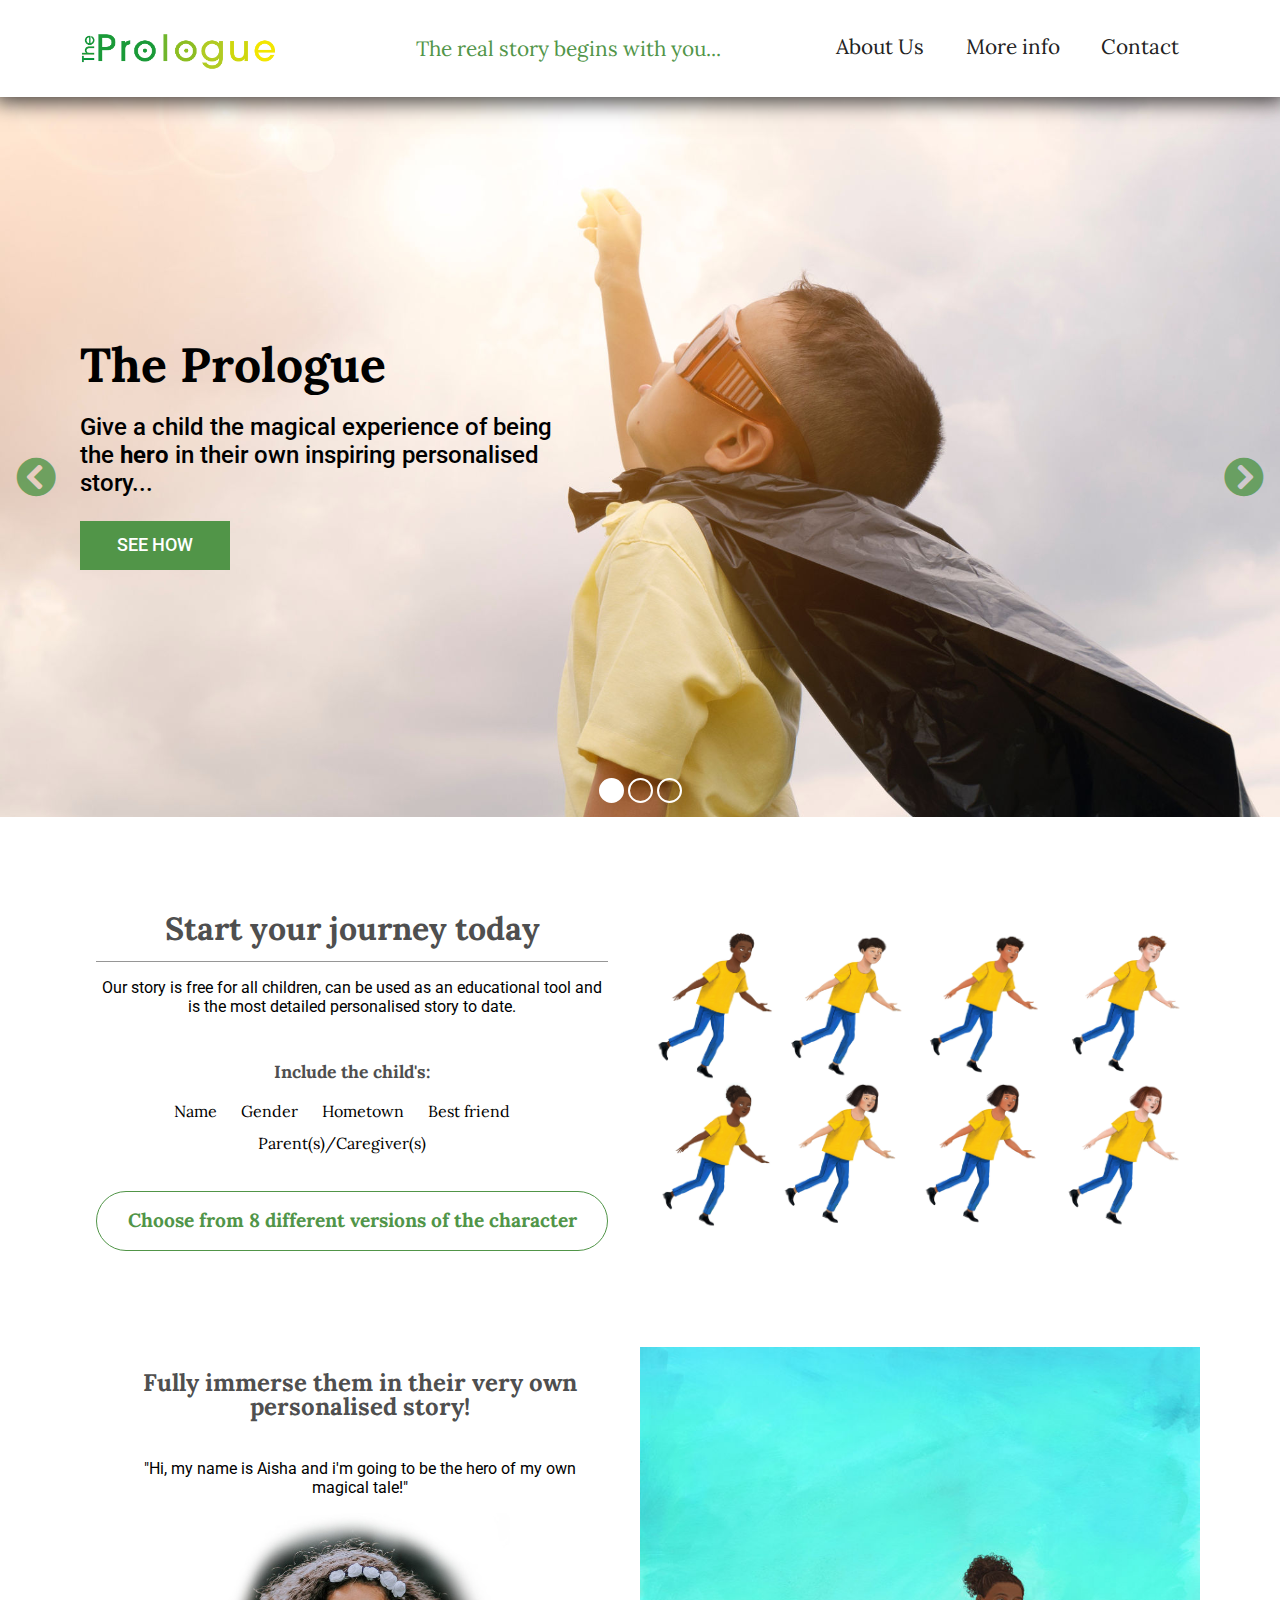
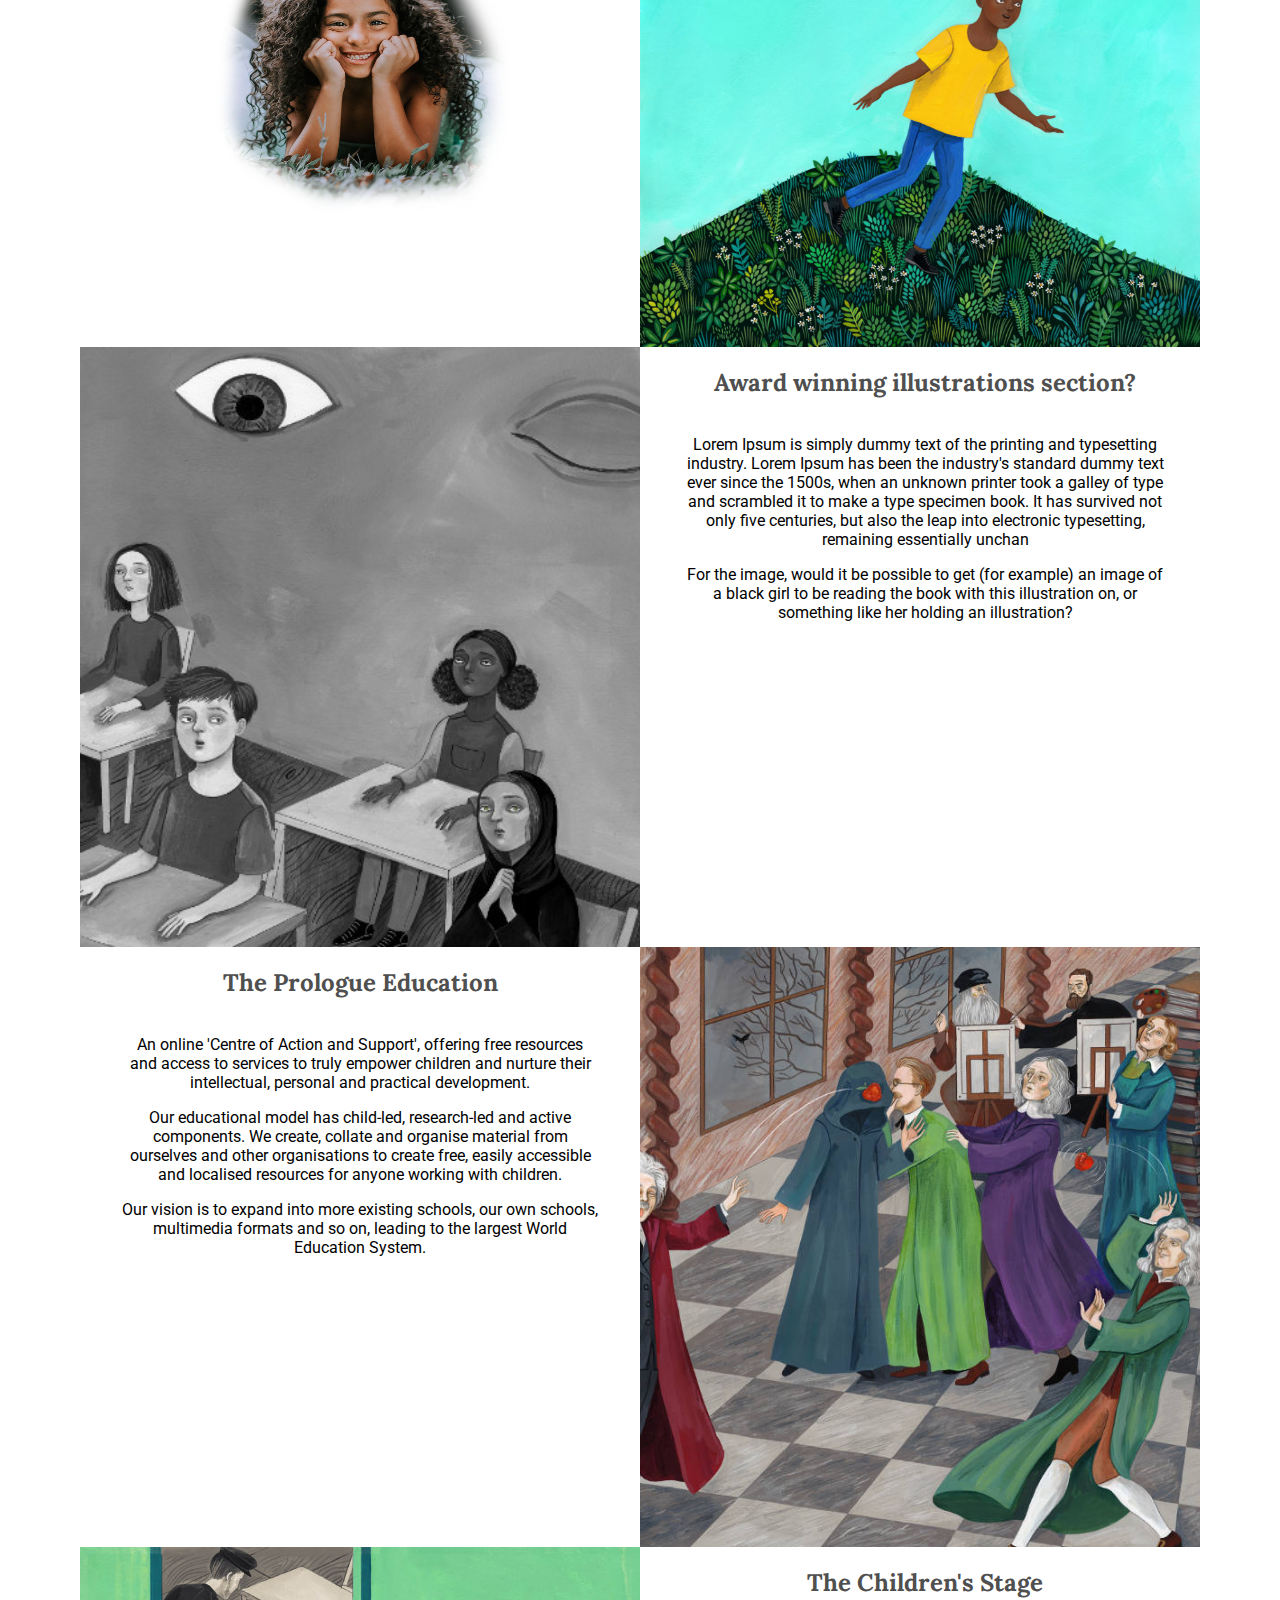
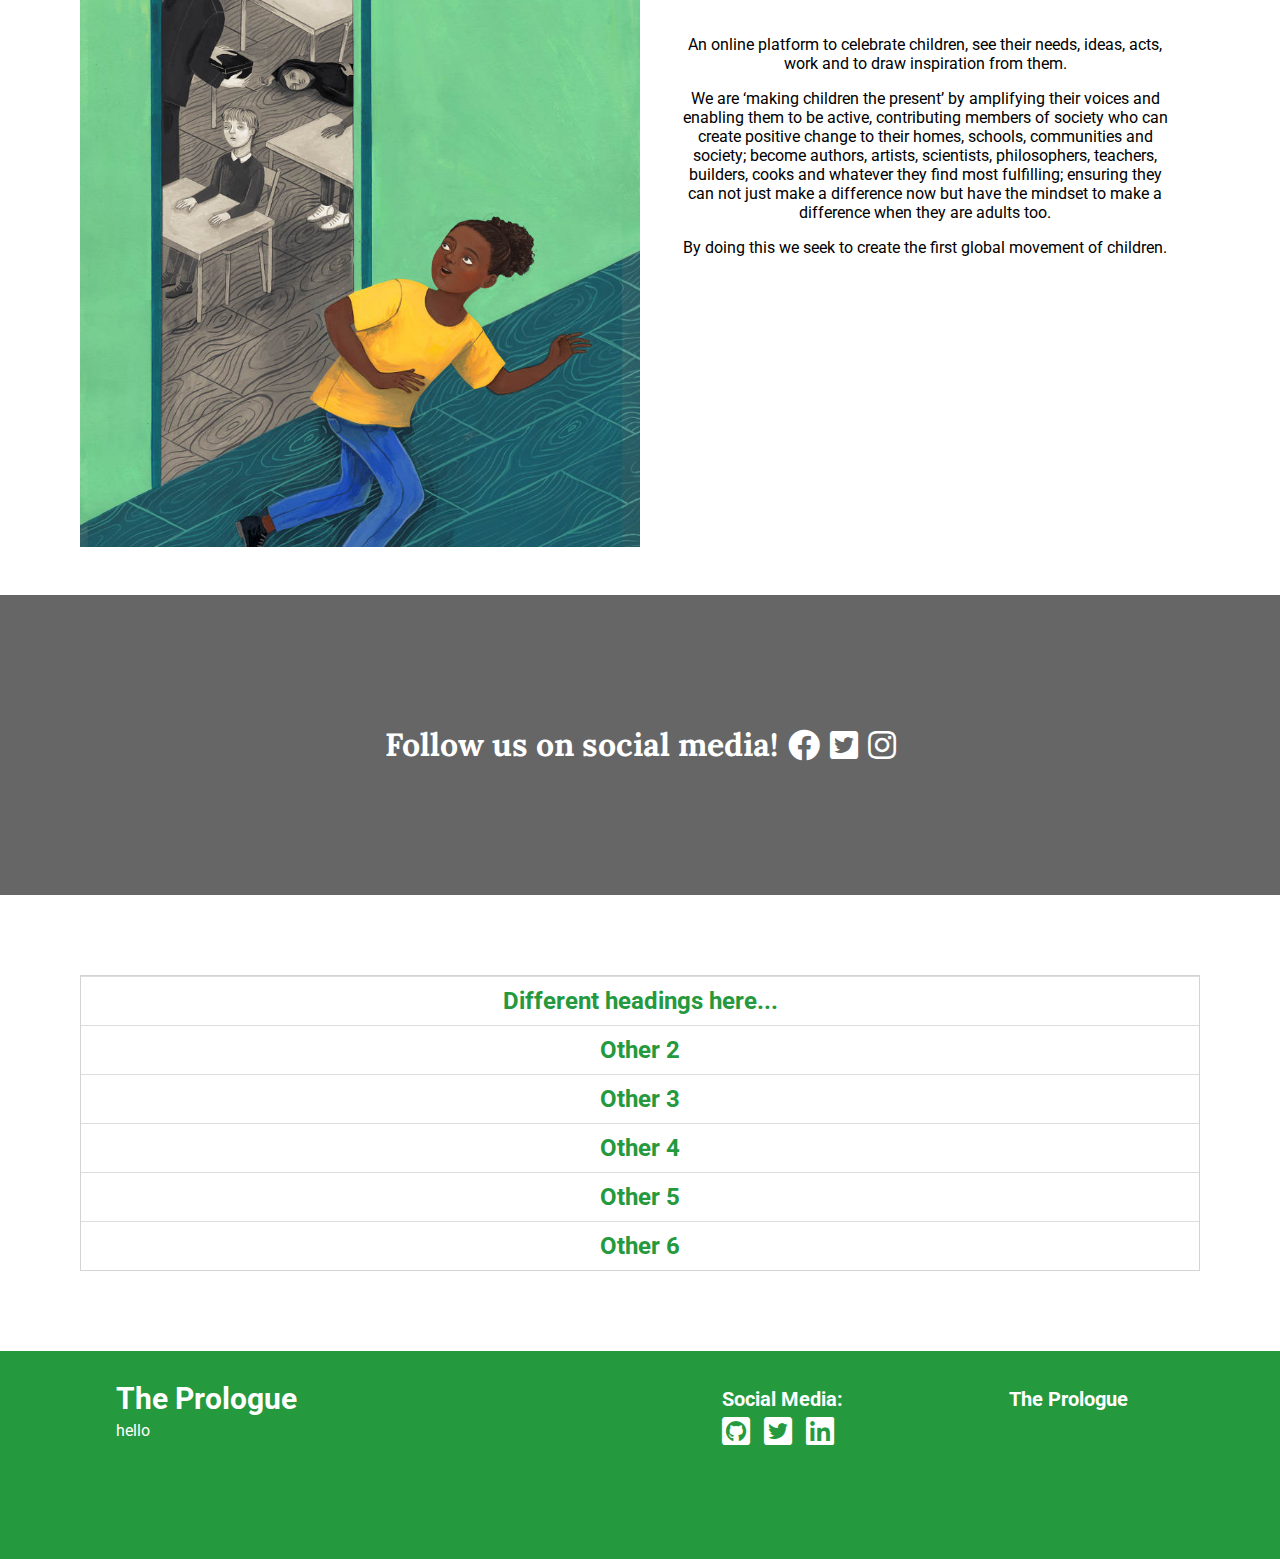
<file: index.html>
<!DOCTYPE HTML>
<html lang="en-gb">

<head>
	<meta charset="utf-8">
	<meta content="" name="description">
	<meta content="" name="keywords">
	<meta content="Luke Swann" name="author">
	<meta content="width=device-width, initial-scale=1" name="viewport">

	<!--[if lt IE 9]> 
        <script src="http://html5shiv.googlecode.com/svn/trunk/html5.js"></script> 
        <![endif]-->

	<!-- 	Font awesome and favicon 	-->

	<link href="https://use.fontawesome.com/releases/v5.0.6/css/all.css" rel="stylesheet">
	<link rel="icon" href="images/favicon.ico" type="image/x-icon">

	<!--    Google Fonts     -->

	<link href="https://fonts.googleapis.com/css?family=Lora%7cOld+Standard+TT%7cRoboto" rel="stylesheet">
	<link href="https://fonts.googleapis.com/css?family=Gloria+Hallelujah" rel="stylesheet">

	<title>The Prologue - Homepage</title>

	<link href="style.css" rel="stylesheet">



</head>

<!-- Remember to optimise all images -->

<body>

	<header class="nav-container">
		<div class="nav-item">

			<a href="index.html"><img class="logo" src="images/theprologue-logo.png" alt="The Prologue Logo" title="Link back to homepage"></a>

		</div>

		<div class="nav-item">

			<p>The real story begins with you...</p>

		</div>

		<div class="nav-item">

			<nav>
				<ul>
					<li>
						<a href="index.html" title="What we do">About Us</a>
					</li>
					<li>
						<a href="index.html" title="More information">More info</a>
					</li>
					<li>
						<a href="#parallax" title="Contact us for a quote">Contact</a>
					</li>
				</ul>
			</nav>

		</div>
	</header>

	<!-- BANNER -->

	<section class="landing-banner">

		<article class="mySlides fade">

			<div class="banner-image1">

				<div class="left" onclick="plusDivs(-1)">
					<i class="fas fa-chevron-circle-left"></i>
				</div>

				<div class="right" onclick="plusDivs(1)">
					<i class="fas fa-chevron-circle-right"></i>
				</div>

				<!-- Transition arrow from left to right when page loads -->

				<div class="banner-text box1">

					<h1>The Prologue</h1>

					<p>Give a child the magical experience of being the <strong>hero</strong> in their own inspiring personalised story...</p>

					<a class="button">See how</a>

				</div>
			</div>
		</article>

		<article class="mySlides fade">
			<div class="banner-image2">

				<div class="left" onclick="plusDivs(-1)">
					<i class="fas fa-chevron-circle-left"></i>
				</div>

				<div class="right" onclick="plusDivs(1)">
					<i class="fas fa-chevron-circle-right"></i>
				</div>
				<!-- Transition arrow from left to right when page loads -->

				<div class="banner-text box2">

					<h1>The Prologue Education</h1>

					 <p>An online 'Centre of Action and Support' to truly empower children and nurture their intellectual, personal and practical development</p> 

					<a class="button">Discover</a>

				</div>
			</div>
		</article>

		<article class="mySlides fade">

			<div class="banner-image3">

				<div class="left" onclick="plusDivs(-1)">
					<i class="fas fa-chevron-circle-left"></i>
				</div>

				<div class="right" onclick="plusDivs(1)">
					<i class="fas fa-chevron-circle-right"></i>
				</div>
				<!-- Transition arrow from left to right when page loads -->

				<div class="banner-text box1">

					<h1>Children's Stage</h1>

					<p>An online platform to celebrate children, see their needs, ideas, acts, work and to draw inspiration from them</p>

					<a class="button yellow-button">See more</a>

				</div>
			</div>
		</article>
	</section>

	<div class="display-container">
		<div class="center">

			<span class="circles move hover-white" onclick="currentDiv(1)"></span>
			<span class="circles move hover-white" onclick="currentDiv(2)"></span>
			<span class="circles move hover-white" onclick="currentDiv(3)"></span>

		</div>
	</div>

	<section class="trailer-container">

		<div class="trailer-item">

			<div class="trailer-item-text">

				<h2>Start your journey today</h2>

				<p>Our story is free for all children, can be used as an educational tool and is the most detailed personalised story to date.</p>
				
				<div class="trailer-list-container">
					<h4>
					Include the child's:	
					</h4>
					<ul class="trailer-list">
						<li>Name
						</li>
						<li>Gender
						</li>
						<li>Hometown
						</li>
						<li>Best friend
						</li>
						<li>Parent(s)/Caregiver(s)
						</li>
					</ul>
				</div>
				
				<h3>Choose from 8 different versions of the character</h3>

			</div>
		</div>
			
			<div class="trailer-item">
				
				<img src="images/character-collage1.png">

		</div>
	</section>
		
		<!-- Container for the image gallery -->
		<main>
		
				<div class="gallery">

					<!-- <div class="gallery-item illustration-bg-image1"> -->

					<div class="gallery-item">

						<h2 class="gallery-heading">Fully immerse them in their very own personalised story!</h2>

						<div class="gallery-description">

							<!-- <img src="images/stock-image-small2.jpg"> -->

							<p>"Hi, my name is Aisha and i'm going to be the hero of my own magical tale!"</p>
			
						</div>
						
						<img class="stock-position" src="images/stock-image-small.jpg" height="300px" width="300px">
						
					</div>
					
					
						<div class="gallery-item illustration-bg-image5">

						</div>
						
						
					
				
				</div>
	
		
			<section class="award-winning-illustrations">
				<div class="gallery">
					
					<div class="gallery-item illustration-bg-image3">

					</div>

					<div class="gallery-item">

						<h2 class="gallery-heading">Award winning illustrations section?</h2>

						<div class="gallery-description">

							<p>Lorem Ipsum is simply dummy text of the printing and typesetting industry. Lorem Ipsum has been the industry's standard dummy text ever since the 1500s, when an unknown printer took a galley of type and scrambled it to make a type specimen book. It has survived not only five centuries, but also the leap into electronic typesetting, remaining essentially unchan</p>

							<!-- <img src="images/stock-image-small2.jpg"> -->

							<p>For the image, would it be possible to get (for example) an image of a black girl to be reading the book with this illustration on, or something like her holding an illustration?</p>

						</div>
					</div>
					
					
				</div>
			
			</section>
			
			<div class="gallery">

					<div class="gallery-item">

						<h2 class="gallery-heading">The Prologue Education</h2>

						<div class="gallery-description">

							<p>An online 'Centre of Action and Support', offering free resources and access to services to truly empower children and nurture their intellectual, personal and practical development. </p>

							<!-- <img src="images/stock-image-small2.jpg"> -->

							<p>Our educational model has child-led, research-led and active components. We create, collate and organise material from ourselves and other organisations to create free, easily accessible and localised resources for anyone working with children.</p>
							
							<p>Our vision is to expand into more existing schools, our own schools, multimedia formats and so on, leading to the largest World Education System. </p>

						</div>
					</div>
					
						<div class="gallery-item illustration-bg-image2">

					</div>

				</div>

			<section class="personalised-story">
				<div class="gallery">
				
					<div class="gallery-item illustration-bg-image4">

					</div>
				
					<div class="gallery-item">

						<h2 class="gallery-heading">The Children's Stage</h2>

						<div class="gallery-description">

							<p>An online platform to celebrate children, see their needs, ideas, acts, work and to draw inspiration from them.<p></p> 
							
							<!-- Amplify the we are "making children the present" part. Make it stand out a bit more rather than just loads of boring written text -->
							
							<p>We are ‘making children the present’ by amplifying their voices and enabling them to be active, contributing members of society who can create positive change to their homes, schools, communities and society; become authors, artists, scientists, philosophers, teachers, builders, cooks and whatever they find most fulfilling; ensuring they can not just make a difference now but have the mindset to make a difference when they are adults too.</p>
								
							<p> By doing this we seek to create the first global movement of children.</p>

						</div>
					</div>
				
				</div>
		</section>
		</main>


		

		<section class="parallax" id="parallax">
			<div class="paraContent">
				<h2>Follow us on social media! </h2>
				
				<br>

				<!-- Increase left and right padding on these elements and change colour -->
				
				<i class="fab fa-facebook"></i>
				<i class="fab fa-twitter-square"></i>
				<i class="fab fa-instagram"></i>
			</div>
		</section>

		<!-- DROPDOWN MENU SECTION 	-->
		
		<!-- Luke says to change colour of the hover for the dropdown section -->
		
		<!-- Also include a background image behind it, not sure what to use, but to get rid of the boring white background. -->
	
		<div class="dropdown-menu-container">

			<div class="dropdownMenu">
				<h3>Different headings here...</h3>
				<div class="menuItem">
					<p>Lorem ipsum dolor sit amet, consectetur adipiscing elit. Cras at consectetur massa, ac semper dui. Sed placerat sed massa sit amet gravida. Integer a purus fermentum, faucibus nibh et, facilisis lectus. In hac habitasse platea dictumst.</p>
					<p>Etiam id efficitur magna, ac varius mi. Fusce et blandit purus. Suspendisse non velit viverra, pretium enim at, efficitur libero. Suspendisse potenti. Suspendisse molestie venenatis vestibulum. Praesent molestie semper diam, et fermentum velit luctus sollicitudin. Nulla fermentum vitae ex nec pellentesque.</p>
				</div>
				<h3>Other 2</h3>
				<div class="menuItem">
					<p>Lorem ipsum dolor sit amet, consectetur adipiscing elit. Cras at consectetur massa, ac semper dui. Sed placerat sed massa sit amet gravida. Integer a purus fermentum, faucibus nibh et, facilisis lectus. In hac habitasse platea dictumst.</p>
					<p>Etiam id efficitur magna, ac varius mi. Fusce et blandit purus. Suspendisse non velit viverra, pretium enim at, efficitur libero. Suspendisse potenti. Suspendisse molestie venenatis vestibulum. Praesent molestie semper diam, et fermentum velit luctus sollicitudin. Nulla fermentum vitae ex nec pellentesque.</p>
				</div>

				<h3>Other 3</h3>
				<div class="menuItem">
					<p>Lorem ipsum dolor sit amet, consectetur adipiscing elit. Cras at consectetur massa, ac semper dui. Sed placerat sed massa sit amet gravida. Integer a purus fermentum, faucibus nibh et, facilisis lectus. In hac habitasse platea dictumst.</p>
					<p>Etiam id efficitur magna, ac varius mi. Fusce et blandit purus. Suspendisse non velit viverra, pretium enim at, efficitur libero. Suspendisse potenti. Suspendisse molestie venenatis vestibulum. Praesent molestie semper diam, et fermentum velit luctus sollicitudin. Nulla fermentum vitae ex nec pellentesque.</p>
				</div>

				<h3>Other 4</h3>
				<div class="menuItem">
					<p>Lorem ipsum dolor sit amet, consectetur adipiscing elit. Cras at consectetur massa, ac semper dui. Sed placerat sed massa sit amet gravida. Integer a purus fermentum, faucibus nibh et, facilisis lectus. In hac habitasse platea dictumst.</p>
					<p>Etiam id efficitur magna, ac varius mi. Fusce et blandit purus. Suspendisse non velit viverra, pretium enim at, efficitur libero. Suspendisse potenti. Suspendisse molestie venenatis vestibulum. Praesent molestie semper diam, et fermentum velit luctus sollicitudin. Nulla fermentum vitae ex nec pellentesque.</p>
				</div>

				<h3>Other 5</h3>
				<div class="menuItem">
					<p>Lorem ipsum dolor sit amet, consectetur adipiscing elit. Cras at consectetur massa, ac semper dui. Sed placerat sed massa sit amet gravida. Integer a purus fermentum, faucibus nibh et, facilisis lectus. In hac habitasse platea dictumst.</p>
					<p>Etiam id efficitur magna, ac varius mi. Fusce et blandit purus. Suspendisse non velit viverra, pretium enim at, efficitur libero. Suspendisse potenti. Suspendisse molestie venenatis vestibulum. Praesent molestie semper diam, et fermentum velit luctus sollicitudin. Nulla fermentum vitae ex nec pellentesque.</p>
				</div>

				<h3>Other 6</h3>
				<div class="menuItem">
					<p>Lorem ipsum dolor sit amet, consectetur adipiscing elit. Cras at consectetur massa, ac semper dui. Sed placerat sed massa sit amet gravida. Integer a purus fermentum, faucibus nibh et, facilisis lectus. In hac habitasse platea dictumst.</p>
					<p>Etiam id efficitur magna, ac varius mi. Fusce et blandit purus. Suspendisse non velit viverra, pretium enim at, efficitur libero. Suspendisse potenti. Suspendisse molestie venenatis vestibulum. Praesent molestie semper diam, et fermentum velit luctus sollicitudin. Nulla fermentum vitae ex nec pellentesque.</p>
				</div>
			</div>
		</div>



	<!-- Footer -->
		<footer>
	
		<div class="footer-container">

			<div class="col-2">
				<h4>The Prologue</h4>

				<p>hello</p>
			</div>

			<div class="col-1">
				<h4>Social Media:</h4>

				<p><a href="https://github.com/bindloss"><i class="fab fa-github-square"></i></a></p>

				<p><a href="https://twitter.com/SamBindloss"><i class="fab fa-twitter-square"></i></a></p>

				<p><a href="https://www.linkedin.com/in/sam-bindloss-62516a103/"><i class="fab fa-linkedin"></i></a></p>

			</div>

			<div class="col-1">
				<h4>The Prologue</h4>
				<br>
			</div>
		</div>

<!--

	<section class="follow">

			<h2>Follow our journey!</h2>

			<!-- All social media links here

			<i class="fab fa-facebook"></i>
			<i class="fab fa-twitter-square"></i>
			<i class="fab fa-instagram"></i>

	</section>
	
	-->
		</footer>
	
	<script src="js/jquery.min.js"></script>
	<script src="script.js" type="text/javascript">


	</script>

</body>

</html>
</file>
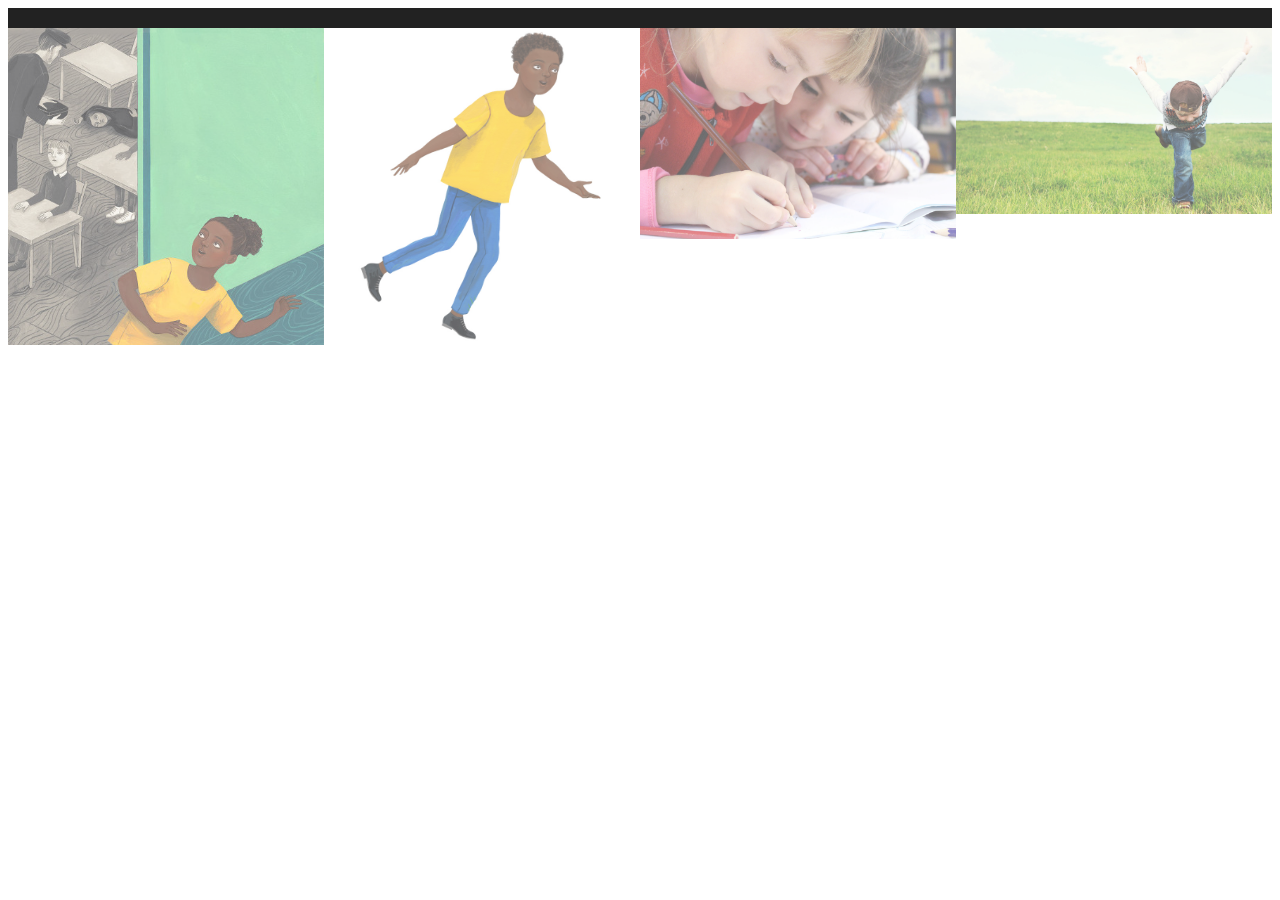
<file: image-carousel.html>
<!DOCTYPE HTML>
<html lang="en-gb">

<head>
	<meta charset="utf-8">
	<meta content="" name="description">
	<meta content="" name="keywords">
	<meta content="Luke Swann" name="author">
	<meta content="width=device-width, initial-scale=1" name="viewport">

	<!--[if lt IE 9]> 
        <script src="http://html5shiv.googlecode.com/svn/trunk/html5.js"></script> 
        <![endif]-->

	<!-- 	Font awesome and favicon 	-->

	<link href="https://use.fontawesome.com/releases/v5.0.6/css/all.css" rel="stylesheet">
	<link rel="icon" href="images/favicon.ico" type="image/x-icon">

	<!--    Google Fonts     -->

	<link href="https://fonts.googleapis.com/css?family=Lora%7cOld+Standard+TT%7cRoboto" rel="stylesheet">
	<link href="https://fonts.googleapis.com/css?family=Gloria+Hallelujah" rel="stylesheet">

	<title>Image gallery test</title>

	<style>
	
	* {
  box-sizing: border-box;
}

/* Position the image container (needed to position the left and right arrows) */
.gallery-container {
  position: relative;
}

/* Hide the images by default */
.gallery{
  display: none;
}

/* Next & previous buttons */
.prev,
.next {
  cursor: pointer;
  position: absolute;
  top: 40%;
  width: auto;
  padding: 16px;
  margin-top: -50px;
  color: white;
  font-weight: bold;
  font-size: 20px;
  border-radius: 0 3px 3px 0;
  user-select: none;
  -webkit-user-select: none;
}

/* Position the "next button" to the right */
.next {
  right: 0;
  border-radius: 3px 0 0 3px;
}

/* On hover, add a black background color with a little bit see-through */
.prev:hover,
.next:hover {
  background-color: rgba(0, 0, 0, 0.8);
}

/* Number text (1/3 etc) */
.numbertext {
  color: #f2f2f2;
  font-size: 12px;
  padding: 8px 12px;
  position: absolute;
  top: 0;
}

/* Container for image text */
.caption-container {
  text-align: center;
  background-color: #222;
  padding: 2px 16px;
  color: white;
}

.row:after {
  content: "";
  display: table;
  clear: both;
}

/* Four columns side by side */
.column {
  float: left;
  width: 25%;
}

/* Add a transparency effect for thumnbail images */
.thumbnail {
  opacity: 0.6;
	cursor: pointer;
}

.active,
.thumbnail:hover {
  opacity: 1;
}
	
</style>

</head>

<body>

	<!-- Container for the image gallery -->
<div class="gallery-container">

  <!-- Full-width images with number text -->
  <div class="gallery">
    <div class="numbertext">1 / 4</div>
      <img src="images/girl-illustration.jpg" style="width: 100%; height:500px;">
  </div>

  <div class="gallery">
    <div class="numbertext">2 / 4</div>
      <img src="images/black-boy.jpg" style="width:100%" height="500px">
  </div>

  <div class="gallery">
    <div class="numbertext">3 / 4</div>
      <img src="images/children-writing.jpg" style="width:100%; height: 500px;">
  </div>

  <div class="gallery">
    <div class="numbertext">4 / 4</div>
      <img src="images/flying-kid.jpg" style="width:100%; height: 500px;">
  </div>

  <!-- Next and previous buttons -->
  <a class="prev" onclick="plusSlides(-1)">&#10094;</a>
  <a class="next" onclick="plusSlides(1)">&#10095;</a>

  <!-- Image text -->
  <div class="caption-container">
    <p id="caption"></p>
  </div>

  <!-- Thumbnail images -->
  <div class="row">
    <div class="column">
      <img class="thumbnail" src="images/girl-illustration.jpg" style="width:100%" onclick="currentSlide(1)" alt="The Woods">
    </div>
    <div class="column"> 
      <img class="thumbnail" src="images/black-boy.jpg" style="width:100%" onclick="currentSlide(2)" alt="Trolltunga, Norway">
    </div>
    <div class="column">
      <img class="thumbnail" src="images/children-writing.jpg" style="width:100%" onclick="currentSlide(3)" alt="Mountains and fjords">
    </div>
    <div class="column">
      <img class="thumbnail" src="images/flying-kid.jpg" style="width:100%" onclick="currentSlide(4)" alt="Northern Lights">
    </div>
  </div>
</div>

<script>

var galleryIndex = 1;
showSlides(slideIndex);

// Next/previous controls
function plusSlides(a) {
  showSlides(galleryIndex += a);
}

// Thumbnail image controls
function currentSlide(a) {
  showSlides(galleryIndex = a);
}

function showSlides(a) {
  var g;
  var slides = document.getElementsByClassName("gallery");
  var thumbnail = document.getElementsByClassName("thumbnail");
  var captionText = document.getElementById("caption");
  if (a > slides.length) {galleryIndex = 1}
  if (a < 1) {galleryIndex = slides.length}
  for (g = 0; g < slides.length; g++) {
    slides[g].style.display = "none";
    slides[g].style.display = "none";
  }
  for (g = 0; g < thumbnail.length; g++) {
    thumbnail[g].className = thumbnail[g].className.replace(" active", "");
  }
  slides[galleryIndex-1].style.display = "block";
  thumbnail[galleryIndex-1].className += " active";
  captionText.innerHTML = thumbnail[galleryIndex-1].alt;
}

</script>
</body>
</html>
</file>
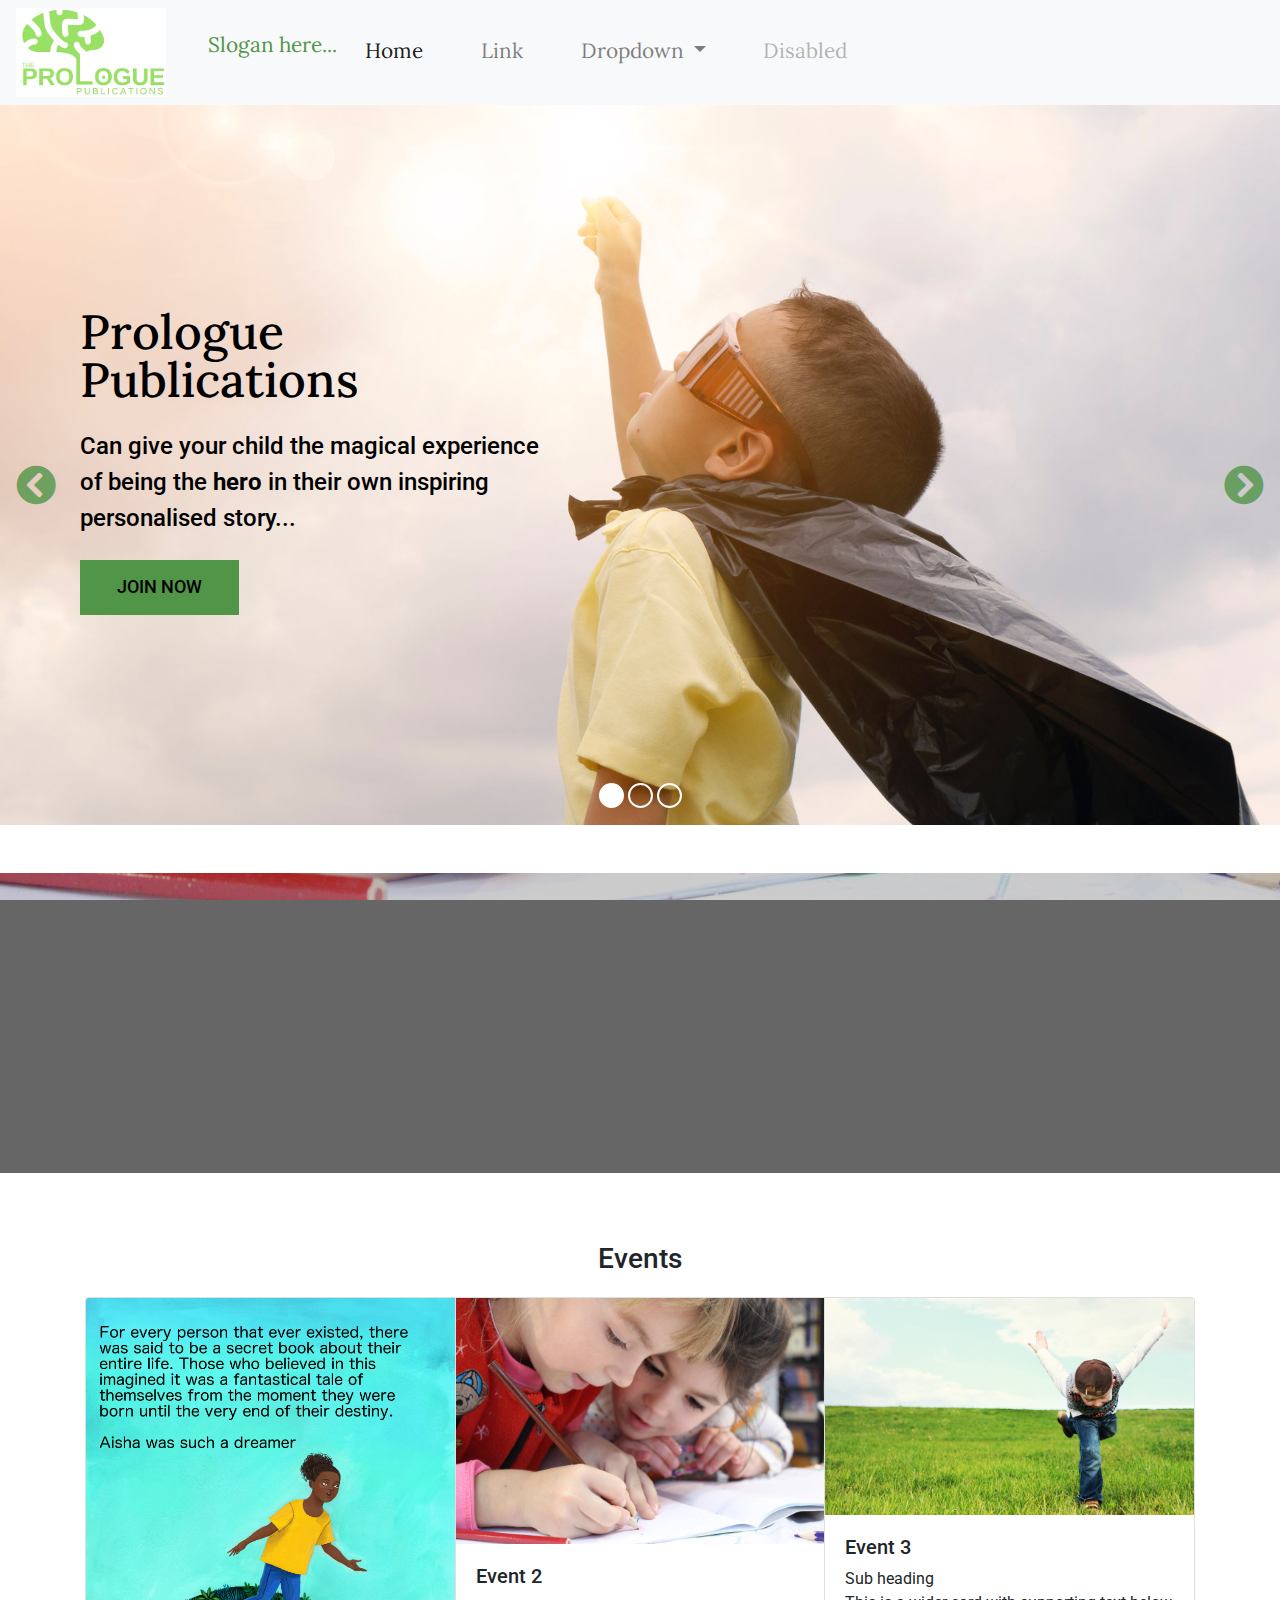
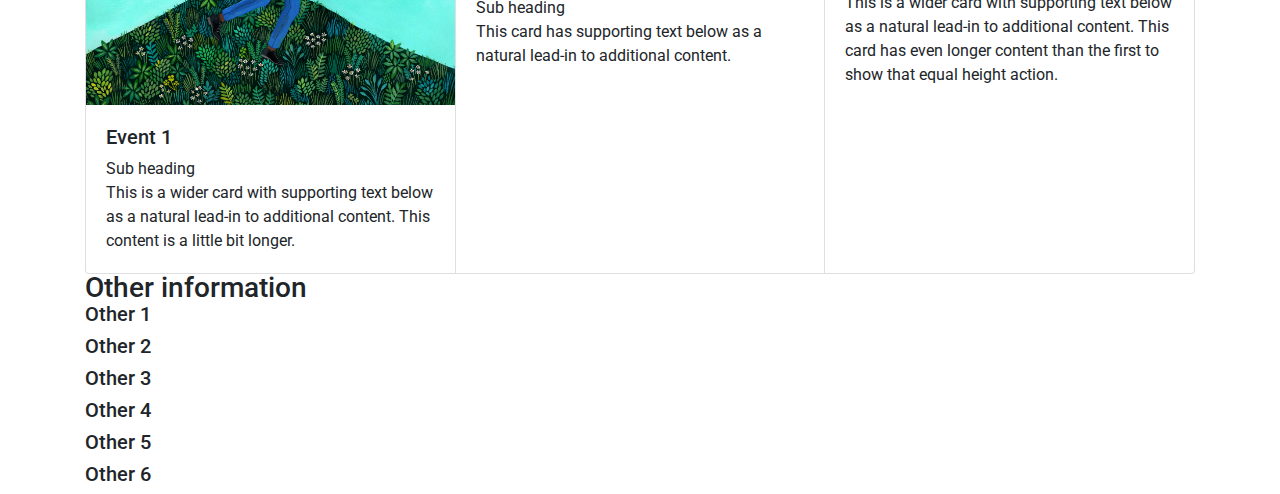
<file: index2.html>
<!DOCTYPE HTML>
<html lang="en-gb">

<head>
	<meta charset="utf-8">
	<meta content="" name="description">
	<meta content="" name="keywords">
	<meta content="Luke Swann" name="author">
	<meta content="width=device-width, initial-scale=1" name="viewport">

	<!--[if lt IE 9]> 
        <script src="http://html5shiv.googlecode.com/svn/trunk/html5.js"></script> 
        <![endif]-->
        
	<!-- BOOTSTRAP -->
	
	<link rel="stylesheet" href="https://maxcdn.bootstrapcdn.com/bootstrap/4.0.0/css/bootstrap.min.css" integrity="sha384-Gn5384xqQ1aoWXA+058RXPxPg6fy4IWvTNh0E263XmFcJlSAwiGgFAW/dAiS6JXm" crossorigin="anonymous">
	<script src="https://maxcdn.bootstrapcdn.com/bootstrap/4.0.0/js/bootstrap.min.js" integrity="sha384-JZR6Spejh4U02d8jOt6vLEHfe/JQGiRRSQQxSfFWpi1MquVdAyjUar5+76PVCmYl" crossorigin="anonymous"></script>

	<!-- 	Font awesome and favicon 	-->

	<link href="https://use.fontawesome.com/releases/v5.0.6/css/all.css" rel="stylesheet">
	<link rel="icon" href="images/favicon.ico" type="image/x-icon">

	<!--    Google Fonts     -->

	<link href="https://fonts.googleapis.com/css?family=Lora%7cOld+Standard+TT%7cRoboto" rel="stylesheet">
	<link href="https://fonts.googleapis.com/css?family=Gloria+Hallelujah" rel="stylesheet">

	<title>Prologue Publicatons - Homepage</title>

	<link href="style.css" rel="stylesheet">



</head>

<!-- Remember to optimise all images -->

<body>

	<header>

	</header>
	
<!-- BOOTSTRAP NAV -->

<nav class="navbar navbar-expand-lg navbar-light bg-light">
 <!--  <a class="navbar-brand" href="#">Navbar</a> -->
 <img src="images/logo.jpg">
  <button class="navbar-toggler" type="button" data-toggle="collapse" data-target="#navbarSupportedContent" aria-controls="navbarSupportedContent" aria-expanded="false" aria-label="Toggle navigation">
    <span class="navbar-toggler-icon"></span>
  </button>
  
  <article class="nav-item">
  	
  	  <p>Slogan here...</p>
  	
  </article>
  


  <div class="collapse navbar-collapse" id="navbarSupportedContent">
    <ul class="navbar-nav mr-auto">
      <li class="nav-item active">
        <a class="nav-link" href="#">Home <span class="sr-only">(current)</span></a>
      </li>
      <li class="nav-item">
        <a class="nav-link" href="#">Link</a>
      </li>
      <li class="nav-item dropdown">
        <a class="nav-link dropdown-toggle" href="#" id="navbarDropdown" role="button" data-toggle="dropdown" aria-haspopup="true" aria-expanded="false">
          Dropdown
        </a>
        <div class="dropdown-menu" aria-labelledby="navbarDropdown">
          <a class="dropdown-item" href="#">Action</a>
          <a class="dropdown-item" href="#">Another action</a>
          <div class="dropdown-divider"></div>
          <a class="dropdown-item" href="#">Something else here</a>
        </div>
      </li>
      <li class="nav-item">
        <a class="nav-link disabled" href="#">Disabled</a>
      </li>
    </ul>
  </div>
</nav>

<!-- BANNER --> 

	<section class="landing-banner">

		<article class="mySlides">

			<div class="banner-image1">
			
				<div class="left" onclick="plusDivs(-1)">
					<i class="fas fa-chevron-circle-left"></i>
				</div>

				<div class="right" onclick="plusDivs(1)">
					<i class="fas fa-chevron-circle-right"></i>
				</div>
				
				<!-- Transition arrow from left to right when page loads -->

				<div class="banner-text box1">

					<h1>Prologue Publications</h1>

					<p>Can give your child the magical experience of being the <strong>hero</strong> in their own inspiring personalised story...</p>

					<a class="button">Join Now</a>

				</div>
			</div>
		</article>
			
			<article class="mySlides">
					
				<div class="banner-image2">

					<div class="left" onclick="plusDivs(-1)">
						<i class="fas fa-chevron-circle-left"></i>
					</div>

					<div class="right" onclick="plusDivs(1)">
						<i class="fas fa-chevron-circle-right"></i>
					</div>
					<!-- Transition arrow from left to right when page loads -->

					<div class="banner-text box2">

						<h1>Take a journey today!</h1>

						<p>Placeholder text here</p>

						<a class="button">See more</a>

					</div>
				</div>
			</article>
			
			<article class="mySlides">
					
				<div class="banner-image3">

					<div class="left" onclick="plusDivs(-1)">
						<i class="fas fa-chevron-circle-left"></i>
					</div>

					<div class="right" onclick="plusDivs(1)">
						<i class="fas fa-chevron-circle-right"></i>
					</div>
					<!-- Transition arrow from left to right when page loads -->

					<div class="banner-text box1">

						<h1>Take a journey today!</h1>

						<p>Placeholder text here</p>

						<a class="button">See more</a>

				</div>
					</div>
			</article>
		</section>
	
			<div class="display-container">
				<div class="center">

					<span class="circles move hover-white" onclick="currentDiv(1)"></span>
					<span class="circles move hover-white" onclick="currentDiv(2)"></span>
					<span class="circles move hover-white" onclick="currentDiv(3)"></span>
					<!--
					<span class="circles move hover-white" onclick="currentDiv(4)"></span>-->

				</div>	
		</div>

<!-- SlideShow -->

<!-- <div class="container" style="max-width:80%">
  
  	<div class="row">
  	<div class="col-md-6">
  		<div class="story" style="display: block">
	  		<h2>Story1</h2>
	  		<br>
	  		<p>Using images to indicate how many slides there are in the slideshow, and highlight the image the user is currently viewing.</p>
  		</div>
  		<div class="story">
	  		<h2>Story2</h2>
	  		<br>
	  		<p>Using images to indicate how many slides there are in the slideshow, and highlight the image the user is currently viewing.</p>
  		</div>
  		<div class="story">
	  		<h2>Story3</h2>
	  		<br>
	  		<p>Using images to indicate how many slides there are in the slideshow, and highlight the image the user is currently viewing.</p>
  		</div>
  		<div class="story">
	  		<h2>Story4</h2>
	  		<br>
	  		<p>Using images to indicate how many slides there are in the slideshow, and highlight the image the user is currently viewing.</p>
  		</div>
  	</div>

    <div class="col-md-6">
      <img class="storyPic" src="images/black-boy.jpg" style="display: block">
      <img class="storyPic" src="images/south-asian-girl.jpg" >
      <img class="storyPic" src="images/east-asian-boy.jpg" >
      <img class="storyPic" src="images/white-boy.jpg" >
    </div>
  
  </div>
  <br>
  <!-- Thumbnails for slideshow -->
  <!-- <div class="row">
  	
    <div class="col-md-3">
      <img class="storyThumbnail" src="images/black-boy.jpg" onclick="SlideShow(1)">
    </div>
    <div class="col-md-3">
      <img class="storyThumbnail" src="images/south-asian-girl.jpg" onclick="SlideShow(2)">
    </div>
    <div class="col-md-3">
      <img class="storyThumbnail" src="images/east-asian-boy.jpg" onclick="SlideShow(3)">
    </div>
    <div class="col-md-3">
      <img class="storyThumbnail" src="images/white-boy.jpg" onclick="SlideShow(4)">
    </div>
  </div>
</div> --> 
<!-- End of kid carosel -->

<div class="parallax"></div>

<br>

<!-- Events -->

<div class="container">
<h3 style="text-align: center">Events</h3>
<br>
<div class="card-group">
  <div class="card">
    <img class="card-img-top" src="images/black-girl.png" alt="Card image cap">
    <div class="card-body">
      <h5>Event 1</h5>
      <h7>Sub heading</h7>
      <p class="card-text">This is a wider card with supporting text below as a natural lead-in to additional content. This content is a little bit longer.</p>
    </div>
  </div>
  <div class="card">
    <img class="card-img-top" src="images/children-writing.jpg" alt="Card image cap">
    <div class="card-body">
      <h5>Event 2</h5>
      <h7>Sub heading</h7>
      <p class="card-text">This card has supporting text below as a natural lead-in to additional content.</p>
    </div>
  </div>
  <div class="card">
    <img class="card-img-top" src="images/flying-kid.jpg" alt="Card image cap">
    <div class="card-body">
      <h5>Event 3</h5>
      <h7>Sub heading</h7>
      <p class="card-text">This is a wider card with supporting text below as a natural lead-in to additional content. This card has even longer content than the first to show that equal height action.</p>
    </div>
  </div>
  </div>
</div>



<div class="container">

<h3>Other information</h3>


<div class="dropdownMenu">
  <h5>Other 1</h5>
  <div class="menuItem"><p>Lorem ipsum dolor sit amet, consectetur adipiscing elit. Cras at consectetur massa, ac semper dui. Sed placerat sed massa sit amet gravida. Integer a purus fermentum, faucibus nibh et, facilisis lectus. In hac habitasse platea dictumst.</p><p>Etiam id efficitur magna, ac varius mi. Fusce et blandit purus. Suspendisse non velit viverra, pretium enim at, efficitur libero. Suspendisse potenti. Suspendisse molestie venenatis vestibulum. Praesent molestie semper diam, et fermentum velit luctus sollicitudin. Nulla fermentum vitae ex nec pellentesque.</p></div>
    <h5>Other 2</h5>
   <div class="menuItem"><p>Lorem ipsum dolor sit amet, consectetur adipiscing elit. Cras at consectetur massa, ac semper dui. Sed placerat sed massa sit amet gravida. Integer a purus fermentum, faucibus nibh et, facilisis lectus. In hac habitasse platea dictumst.</p><p>Etiam id efficitur magna, ac varius mi. Fusce et blandit purus. Suspendisse non velit viverra, pretium enim at, efficitur libero. Suspendisse potenti. Suspendisse molestie venenatis vestibulum. Praesent molestie semper diam, et fermentum velit luctus sollicitudin. Nulla fermentum vitae ex nec pellentesque.</p></div>

  <h5>Other 3</h5>
    <div class="menuItem"><p>Lorem ipsum dolor sit amet, consectetur adipiscing elit. Cras at consectetur massa, ac semper dui. Sed placerat sed massa sit amet gravida. Integer a purus fermentum, faucibus nibh et, facilisis lectus. In hac habitasse platea dictumst.</p><p>Etiam id efficitur magna, ac varius mi. Fusce et blandit purus. Suspendisse non velit viverra, pretium enim at, efficitur libero. Suspendisse potenti. Suspendisse molestie venenatis vestibulum. Praesent molestie semper diam, et fermentum velit luctus sollicitudin. Nulla fermentum vitae ex nec pellentesque.</p></div>

    <h5>Other 4</h5>
    <div class="menuItem"><p>Lorem ipsum dolor sit amet, consectetur adipiscing elit. Cras at consectetur massa, ac semper dui. Sed placerat sed massa sit amet gravida. Integer a purus fermentum, faucibus nibh et, facilisis lectus. In hac habitasse platea dictumst.</p><p>Etiam id efficitur magna, ac varius mi. Fusce et blandit purus. Suspendisse non velit viverra, pretium enim at, efficitur libero. Suspendisse potenti. Suspendisse molestie venenatis vestibulum. Praesent molestie semper diam, et fermentum velit luctus sollicitudin. Nulla fermentum vitae ex nec pellentesque.</p></div>

  <h5>Other 5</h5>
    <div class="menuItem"><p>Lorem ipsum dolor sit amet, consectetur adipiscing elit. Cras at consectetur massa, ac semper dui. Sed placerat sed massa sit amet gravida. Integer a purus fermentum, faucibus nibh et, facilisis lectus. In hac habitasse platea dictumst.</p><p>Etiam id efficitur magna, ac varius mi. Fusce et blandit purus. Suspendisse non velit viverra, pretium enim at, efficitur libero. Suspendisse potenti. Suspendisse molestie venenatis vestibulum. Praesent molestie semper diam, et fermentum velit luctus sollicitudin. Nulla fermentum vitae ex nec pellentesque.</p></div>

  <h5>Other 6</h5>
    <div class="menuItem"><p>Lorem ipsum dolor sit amet, consectetur adipiscing elit. Cras at consectetur massa, ac semper dui. Sed placerat sed massa sit amet gravida. Integer a purus fermentum, faucibus nibh et, facilisis lectus. In hac habitasse platea dictumst.</p><p>Etiam id efficitur magna, ac varius mi. Fusce et blandit purus. Suspendisse non velit viverra, pretium enim at, efficitur libero. Suspendisse potenti. Suspendisse molestie venenatis vestibulum. Praesent molestie semper diam, et fermentum velit luctus sollicitudin. Nulla fermentum vitae ex nec pellentesque.</p></div>

</div>
</div>

	<footer>


	</footer>
	<script src="js/jquery.min.js"></script>
	<script src="script.js" type="text/javascript">


	</script>

</body>

</html>
</file>
<file: style.css>
html {
	overflow-y: scroll;
	box-sizing: border-box;
}

*,
*:before,
*:after {
	box-sizing: inherit;

}

body {
	margin: 0;
	padding: 0;
	border: 0;
	font-family: 'Roboto', sans-serif;
	background-size: no-repeat;
	background-color: #FFF;
	background-attachment: fixed;
}

head {
	
}

h1,
h2,
h3 {
	margin: 0;
	padding: 0;
	line-height: 1;
	text-transform: none;

}

img {
	max-width: 100%;
}

main {
	margin: 0 1em;

}

@media screen and (min-width: 1000px){
	main {
		margin: 0 5em;
	}
}

/* 	NAV */

.logo {
	width: 250px;
}

.nav-container {
	padding-bottom: 0.5em;
	box-shadow: 0px 0px 20px 5px rgba(0,0,0,0.75);
	background-color: #FFF;
	display: flex;
	flex-direction: column;
	justify-content: center;
	align-items: center;
	position: relative;
	z-index: 1;

}

.nav-container p {
	color: #1a9a38;
}

.nav-item {
	display: flex;
	flex-direction: column;
	align-items: center;
	line-height: 1;
	
}

.nav-item p {
	font-family: "Lora", serif;
	color: #519548;
	font-size: 1.1em;
	line-height: 0;

}

@media screen and (min-width: 500px) {
	.nav-item p {
		font-size: 1.4em;
	}
}

nav ul {
	list-style: none;
	font-family: "Lora", serif;
	display: flex;
	justify-content: center;
	padding: 0;
}

nav li {
	padding-bottom: 3px;
	position: relative;
	padding: 0 0.7em;
	text-align: center;
	display: flex;
	justify-content: space-around;
	font-size: 1.1em;
}

@media screen and (min-width: 500px) {
	.nav li {
		font-size: 1.4em;
	}
}

nav a {
	text-decoration: none;
}

nav a:link, nav a:visited {
	color: #222;
}

nav a:hover,
nav a:focus {
	color: #519548;
	cursor: pointer;
}

@media screen and (min-width: 1070px) {
	.logo {
		width: 200px;	
	}
	
	.nav-container {
		display: flex;
		flex-direction: row;
		justify-content: space-between;
		padding: 0 5em;
	}
	
	nav li {
		display: inline-block;
		font-size: 1.3em;
		margin: 1em 1em;
		padding: 0;
		padding-bottom: 3px;
		border: none;

	}
	
	.nav-item p {
		padding-left: 2em;
		font-size: 1.3em;
	}
}

.rectangle {
	width: 75%;
	height: 1px;
	background: #EDEDED;
	padding-bottom: 0;
	display: block;
	margin: 1em auto;
	
}

[class^=banner-image] {
	height: 80vh;
	background-size: cover;
	display: flex;
	justify-content: center;
	align-content: center;
	flex-direction: column;
	background-color: #666;
	background-blend-mode: multiply;
}

.banner-image1 {
	background-image: url(images/superkid.jpg);
	align-items: flex-start;
	background-position: center;

}

.banner-image2 {
	background-image: url(images/beach-baby.jpg);
	align-items: flex-end;

}

.banner-image3 {
	background-image: url(images/flying-kid.jpg);
	align-items: flex-start;
	background-position: center;
}

.banner-text {
	text-align: center;
	padding: 0 2em;
	color: #FFF;

}

.banner-text h1 {
	font-family: 'Lora', serif;
	font-size: 2em;
	
	/*border-bottom: 1px solid #969696; */
	
}

.banner-text p {
	padding: 0 1em;
}

@media screen and (min-width: 700px) {
	[class^=banner-image] {
		height: 80vh;
		background-size: cover;
		display: flex;
		justify-content: center;
		align-content: center;
		flex-direction: column;
		background-color: transparent;

	}
	
	.banner-image3 {
		background-position:top;
	}
}

@media screen and (min-width: 600px) {
	.banner-text {
		padding: 0 5em;
		text-align: left;
		width: 50%;
		color: black;
	
	}

	.banner-text h1 {
		font-family: 'Lora', serif;
		font-size: 3em;
		color: black;
		/*border-bottom: 1px solid #969696; */

	}

	.banner-text p {
		font-family: 'Lora', serif;
		color: black;
		font-family: "Roboto", sans-serif;
		font-size: 1.5em;
		font-weight: 500;
		margin: 1em 0;
		padding: 0;
	}
	
}

.button {
	cursor: pointer;
	overflow: hidden;
	outline: none;
	position: relative;
	font-weight: 500;
	padding: 0.4em 1em 0.4em 1em;
	text-transform: uppercase;
	font-family: "Roboto", sans-serif;
	font-size: 1.1em;
	display: inline-block;
	color: #FFF;
	background: #519548;
	border: none;
	transition: all 0.7s ease;
	transition: all 0.7s ease;
	text-decoration: none;
	border: 2px solid #519548;
}

@media screen and (min-width: 600px) {
	.button {
		padding: 0.7em 2em;
	}
}

.button:link, .button:visited {
	color: #FFF;
}

.button:hover{
	background: transparent;
	color: rgba(13, 167, 0, 0.7);
}

.yellow-button {
	background-color: rgba(222, 187, 28, 0.8);
	border: 2px solid rgba(222, 187, 28, 0.8);
}

.yellow-button:hover {
	color: rgba(222, 187, 28, 0.8);
}

/* 	KEYFRAME ANIMATION 	*/

@keyframes animate-left {
	from { 
		left: -200px; 
		opacity: 0;
	}
	to  { 
		left: 0px; 
		opacity: 1;
	}
}

@keyframes animate-right {
	from {
		right: -200px;
		opacity: 0;
	}
	to {
		right: 0px;
		opacity: 1;
	}
}

.box1 {
	animation: animate-left 2s forwards, ease-in;
	position: absolute;
}

@media screen and (min-width: 600px) {
	.animate-left {
	}
}

.box2 {
	animation: animate-right 2s forwards, ease-in;
	position: absolute;
}


@media screen and (device-width: 768px) and (device-height: 1024px) {
	.box2 {
		padding-top: 20em;
	}
	.box2 h1 {
		padding-bottom: 0.5em;
	}
}

.banner-item {
	padding: 0;
	margin: 0;
	flex: 1;
	display: flex;
	justify-content: center;
	align-items: center;
	flex-direction: column;
	
}

.rectangle {
	width: 75%;
	height: 1px;
	background: #EDEDED;
	padding-bottom: 0;
	display: block;
	margin: 1em auto;
	
}

/* 	CAROUSEL 	*/

.mySlides {
	position: relative;
}

.fade {
	-webkit-animation-name: fade;
	-webkit-animation-duration: 1s;
	/* More fade options for browser support needs to be included here */
	animation-name: fade;
	animation-duration: 1s;
}

@-webkit-keyframes fade {
	from {opacity: 0.6} 
	to {opacity: 1}
}

@keyframes fade {
	from {opacity: 0.6} 
	to {opacity: 1}
}

.center {
	position: absolute;
	left: 50%;
	bottom: 10px;
	transform: translate(-50%, 0%);
	width: 100%;
}

.circles {
	cursor: pointer;
	width: 25px;
	height: 25px;
	margin-top: 2em;
	border-radius: 50%;
	display: inline-block;
	text-align: center;
	border: 2px solid #FFF;
	user-select: none;
}

.white,
.hover-white:hover {
	background-color: #FFF;
}

.left, .right{
	cursor: pointer;
	padding: 0 1em;
	user-select: none;
	position: absolute;
}

.right {
	right: 0;
	z-index: 1;
	top: 50%;
}

.left {
	left: 0;
	top: 50%;
	z-index: 1;

}

.fas {
	font-size: 2.5em;
	color: #519548;
	opacity: 0.8;
}

.fas:hover {
	color: #519548;
	opacity: 1;
}

.display-container {
	position: relative;
	text-align: center;
}

.display-container:hover {
	display: block;
}

/* 	TRAILER SECTION 	*/

.trailer-container {
	display: flex;
	flex-direction: column;
	margin: 2em 1em 5em 1em;
	background-color: #FFF; 
	padding-top: 2em;
}

.trailer-item {
	padding-top: 2em;
	display: flex;
	justify-content: center;
	align-items: center;
}

.trailer-item-text {
	text-align: center;
	padding: 0 1em;
}

.trailer-item-text h2 {
	font-family: 'Lora', serif;
	font-size: 2em;
	color: #4F4F4F;
	border-bottom: 1px solid #969696;
	padding-bottom: 0.5em;
	
}

.trailer-item-text h3 {
	display: block;
	font-family: 'Lora', serif;
	font-size: 1.2em;
	color: #519548;
	text-align: center;
	border: 1px solid #519548;
	padding: 1em;
	border-radius: 40px;
}

.trailer-item-text h4 {
	font-family: "Lora", serif;
	font-weight: 900;
	font-size: 1.1em;
	color: #4F4F4F;
	line-height: 0;
}

.trailer-list-container {
	padding: 1em 0;
}

.trailer-list {
	list-style: none;
	font-family: "Lora", serif;
	padding: 0;
	font-size: 1em;
	text-align: center;
	line-height: 2;

}

.trailer-list li {
	display: inline-block;
	padding-right: 20px;

}

iframe {
	max-width: 100%;
}

@media screen and (min-width: 900px) {
	.trailer-container {
		flex-direction: row;
		margin: 0 5em;
		padding: 6em 0;
	}
	
	.trailer-item {
		padding: 0;
		flex: 1;
		
	}
	
	.trailer-item-text {
		padding-right: 2em;
		text-align: center;
	}
}

@media screen and (min-width: 1000px) {
	.trailer-container {
		flex-direction: row;
	}
}

/* GALLERY */

/* Position the image container (needed to position the left and right arrows) */

.gallery-container {
	position: relative;
	margin: 0 1em;
	margin-bottom: 50px;
	
}

.illustration-bg-image1 {
	background-image: url(images/character-collage3.png);
	background-size: contain;
	background-position: left;
	height: 300px;
	
}

.illustration-bg-image2 {
	background-image: url(images/einstein.jpg);
	background-size: cover;
	background-position: center;
	height: 40vh;

}

.illustration-bg-image3 {
	background-image: url(images/white-boy-illustration-small.jpg);
	background-size: cover;
	background-position: bottom;
	height: 40vh;
}

.illustration-bg-image4 {
	background-image: url(images/black-girl-illustration.jpg);
	background-size: cover;
	height: 40vh;
	
}

.illustration-bg-image5 {
	background-image: url(images/illustration-hill.jpg);
	background-size: cover;
	height: 40vh;

	
}

.gallery {
	display: flex;
	flex-direction: column;
	text-align: center;
	background-color: #FFF;
}

.gallery-item {
	display: flex;
	flex-direction: column;
	justify-content: middle;
	position: relative;
	padding-right: 10px;
	padding-left: 10px;
	
	
}

.gallery-item h4 {
	position: absolute;
	top: 16px;
	left: 30px;
	width: 60%;
	text-align: left;
	font-family: 'Lora', serif;
    font-size: 1.2em;
    color: #4F4F4F;
}

@media screen and (min-width: 768px) {
	.gallery-item h4 {
		left: 50px;
}
}

.character-collage {
	background-color: #FFF;
}

.gallery-heading {
	font-family: 'Lora', serif;
    font-size: 1.5em;
    color: #4F4F4F;
	padding: 1em 0;
}

.gallery-description {
	padding: 0 1em;
}

.gallery-description p {
	font-size: 1em;
}

.stock-position {
	margin: 0 auto;

}

@media screen and (min-width: 769px) {
	.gallery-container {
		margin: 0 2em;
	}
	.gallery {
		flex-direction: row;
	}
	.gallery-item {
		flex-basis: 50%;
		height: 600px;
		background-color: rgba(255, 255, 255, 0.3);
	}
	.gallery-description {
		padding: 0 2em;
	}
	.gallery-item:last-child {
		padding-right: 0;
		flex-basis: 50%;
	}
	
}
	
@media screen and (min-width: 1100px) {
	.gallery-container {
		flex-direction: row;
		margin: 4em 5em;
	}
}


/* Parallax */
	
.parallax { 
    /* The image used */
    background-image: url("images/children-writing.jpg");
    /* Set a specific height */
    height: 300px; 
    height: 300px; 
    /* Create the parallax scrolling effect */
    background-attachment: fixed;
    background-position: center;
    background-repeat: no-repeat;
    background-size: cover;
	background-color: #666;
	background-blend-mode: overlay;

}

.parallax h2 {
	text-align: center;
	color: #FFF;
	font-family: "Lora", serif;
	font-size: 2em;
	

}

.parallax i {
	margin-left: 10px;
	color: white;

}

.paraContent{
	display: flex;
  justify-content: center;
	
	
}

@media screen and (min-width: 600px) {
	.parallax{
		margin: 3em 0;
	display: flex;
	align-items: center;
	justify-content: center;
	}
	}


/* Dropdown menu */

.dropdown-menu-container{
	margin: 1em;
	border: 1px solid lightgray;
	background-color: rgba(255, 255, 255, 1);

}

@media screen and (min-width: 769px) {
	.dropdown-menu-container {
		margin: 1em;
		
	}
}

@media screen and (min-width: 1050px) {
	.dropdown-menu-container {
		margin: 5em;
	}
}

.dropdown-menu-container h3 {
	font-size: 1.5em;
	background-color: rgba(255, 255, 255, 0.7);
	color: #24993d;
	text-align: center;
	transition: all ease-in-out 200ms;
}

.js.dropdownMenu>h3 {
	border-top:1px solid #ddd;
	padding: 12px 0;
}

.js.dropdownMenu>h3:hover {
	cursor:pointer; 
	background-color: #24993d;
	color: #FFF;

}
.js.dropdownMenu .menuItem {
	padding-bottom: 30px;
}

.menuItem {
	background-color: rgba(255, 255, 255, 0.7);
	padding: 0 2em;
	width: 100%;
	margin: 0 auto;
}

@media screen and (min-width: 700px) {
	.menuItem {
		padding: 0.5em;
		width: 70%;
	}
}

/*  -------- FOOTER -------- */

footer {
	background-color: #24993d;
	color: #FFF;
	opacity: 1;

}

.footer-container i{
	color: white;
	margin-right: 10px;
}

.back {
	padding-top: 1em;
	text-align: center;

}

.footer-container {
	padding: 3em 1em 2em 1em;
	margin-left: 100px;

}

@media screen and (min-width: 811px) {
	.footer-container {
		padding-bottom: 10em;

	}
}

/* 	---- 	Column System 	----- 	*/

[class^=col-] {
	text-align: left;
	width: 100%;
}

.col-2,
.col-1 {
	line-height: 0;
}



.col-1 {
	font-size: 20px;
	padding: 1em 0;
}

.col-1 p {
	display: inline-block;
	font-weight: 700;
}

.col-2 h4 {

	font-size: 30px;
	font-weight: 700;
	margin: 0;
}

.col-2 p {
	padding-top: 1em;
}


.col-1 h4 {
	font-weight: 700;
	font-size: 20px;
	margin: 0;
}

@media screen and (min-width: 810px) {
	[class^=col-] {
		float: left;
		padding: 0 2em;
	}

	.col-2 {
		width: 50%;
	}

	.col-1 {
		width: 25%;
		font-size: 1rem;

	}

	[class^=col-]:first-child {
		padding-left: 0;
	}

	[class^=col-]:last-child {
		padding-right: 0;
	}
}

.social-media-images {
	
}

.social-media-images:hover {
	background-color: #FFF;
	border-radius: 100%;
	padding-top: 0;
}

.col-1 a, .col-2 a {
	color: #1AC8ED;
	font-weight: 700;
}

.col-2 a:hover,
.col-1 a:hover {
	color: #FFF;
}

/* 	FOLLOW 	*/

.follow {
	background-color: #f3e600;
	color: #FFF;
	padding: 4em 0;

	display: flex;
	justify-content: center;
	align-items: center;
	background-image: url(images/food.png);
	background-blend-mode: screen;
}

.follow h2 {
	font-family: "Lora", serif;
	padding-right: 1em;
	font-size: 2em;
}

.fab {
	font-size: 2em;
	
}

.fab:hover {
	color: blue;
}


/*  -------- END OF FOOTER -------- */
</file>
